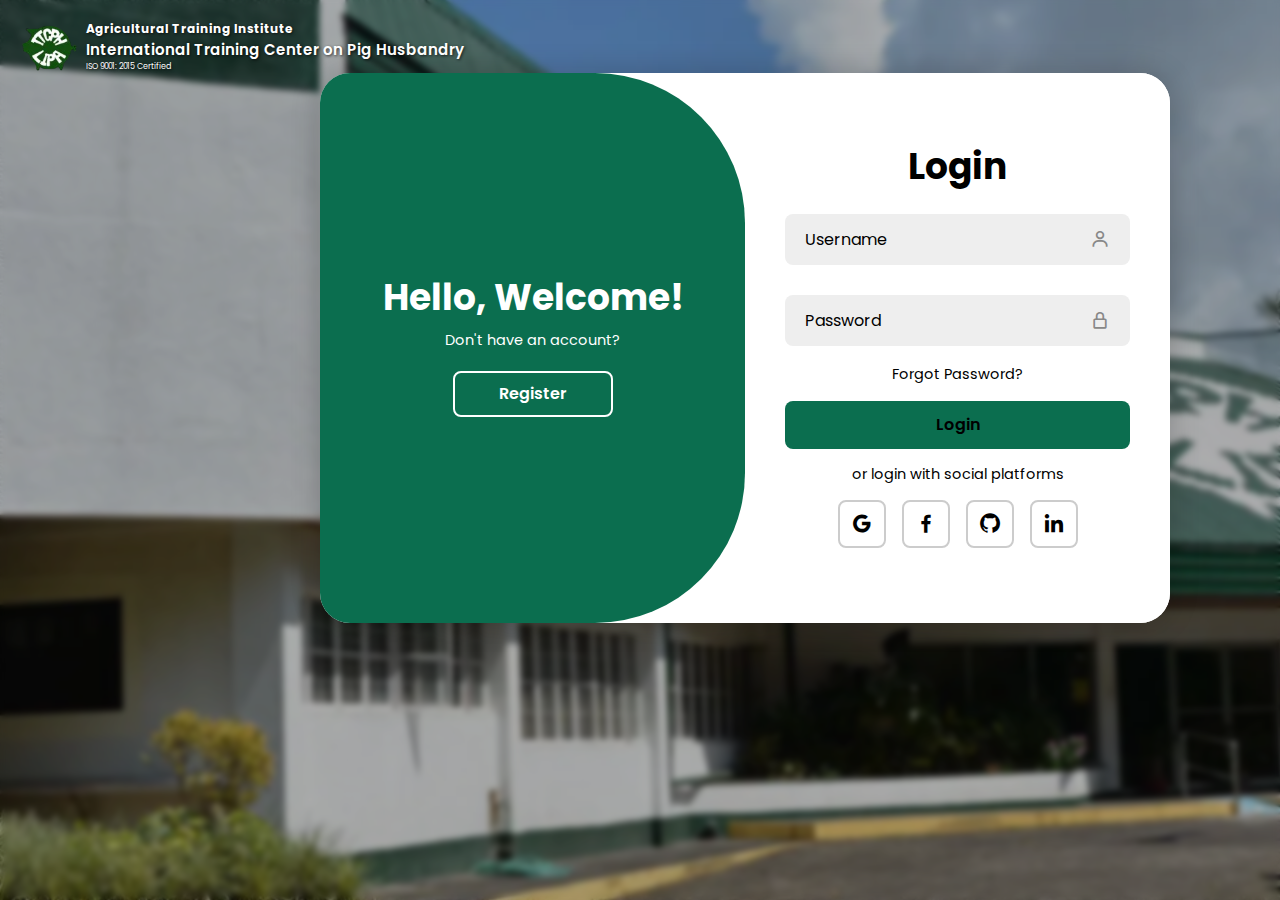
<file: Final_Project_Javier&Rebacca/myproject/index.html>
<!DOCTYPE html>
<html lang="en">
<head>
    <meta charset="UTF-8">
    <meta http-equiv="X-UA-Compatible" content="IE=edge">
    <meta name="viewport" content="width=device-width, initial-scale=1.0">
    <title>Login & Sign Up</title>
    <link rel="stylesheet" href="https://unpkg.com/boxicons@2.1.4/css/boxicons.min.css">
    <link rel="stylesheet" href="style.css">
</head>

<body>
<div class="header">
    <img src="photos/logo.png" alt="ATI Logo" class="logo">
    <div class="logo-text">
        <h2>Agricultural Training Institute</h2>
        <p>International Training Center on Pig Husbandry</p>
        <small>ISO 9001: 2015 Certified</small>


    <div class="container">
        <div class="form-box login">
            <form action="login.php" method="POST">
                <h1>Login</h1>
            <div class="input-box">
                <input type="text" name="username" placeholder="Username" required>
                <i class='bx bx-user'></i>
            </div>
            <div class="input-box">
                <input type="password" name="password" placeholder="Password" required>
                <i class='bx bx-lock-alt'></i>
            </div>
            <div class="forgot-link">
            <a href="forgot_password.html">Forgot Password?</a>
            </div>
            <button type="submit" class="btn">Login</button>
            <p>or login with social platforms</p>
            <div class="social-icons">
            <a href="https://accounts.google.com/" target="_blank"><i class="bx bxl-google"></i></a>
            <a href="https://www.facebook.com/login/" target="_blank"><i class="bx bxl-facebook"></i></a>
            <a href="https://github.com/login" target="_blank"><i class="bx bxl-github"></i></a>
            <a href="https://www.linkedin.com/login" target="_blank"><i class="bx bxl-linkedin"></i></a>
            </div>
            </form>
        </div>

        <div class="form-box register">
            <form action="register.php" method="POST">
                <h1>Registration</h1>
            <div class="input-box">
                <input type="username" name="username" placeholder="Username" required>
                <i class='bx bx-user'></i>
            </div>
            <div class="input-box">
                <input type="email" name="email" placeholder="Email" required>
                <i class='bx bx-envelope'></i>
            </div>
            <div class="input-box">
                <input type="password" name="password" placeholder="Password" required>
                <i class='bx bx-lock-alt'></i>
            </div>
            <button type="submit" class="btn">Register</button>
            <p>or login with social platforms</p>
        <div class="social-icons">
            <a href="https://accounts.google.com/" target="_blank"><i class="bx bxl-google"></i></a>
            <a href="https://www.facebook.com/login/" target="_blank"><i class="bx bxl-facebook"></i></a>
            <a href="https://github.com/login" target="_blank"><i class="bx bxl-github"></i></a>
            <a href="https://www.linkedin.com/login" target="_blank"><i class="bx bxl-linkedin"></i></a>
        </div>
            </form>
        </div>

        <div class="toggle-box">
            <div class="toggle-panel toggle-left">
                <h1>Hello, Welcome!</h1>
                <p>Don't have an account?</p>
                <button class="btn register-btn">Register</button>
            </div>
            <div class="toggle-panel toggle-right">
                <h1>Welcome Back!</h1>
                <p>Already have an account?</p>
                <button class="btn login-btn">Login</button>
            </div>
        </div>
    </div>

    <script src="script.js"></script>
</body>
</html>
</file>
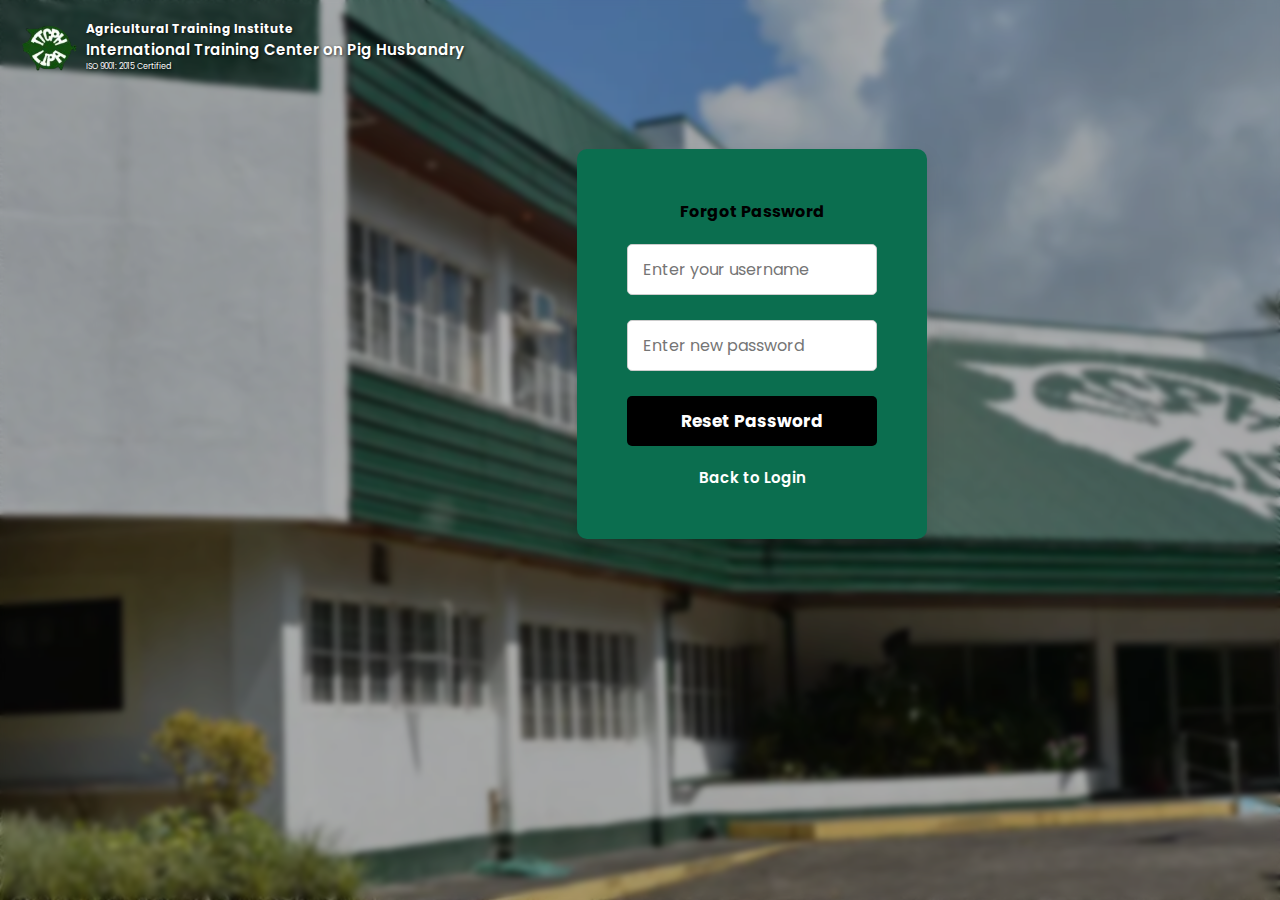
<file: Final_Project_Javier&Rebacca/myproject/forgot_password.html>
<!DOCTYPE html>
<html lang="en">
<head>
    <meta charset="UTF-8">
    <title>Forgot Password</title>
    <link rel="stylesheet" href="pass.css">
</head>
<body>

    <div class="header">
    <img src="photos/logo.png" alt="ATI Logo" class="logo">
    <div class="logo-text">
        <h2>Agricultural Training Institute</h2>
        <p>International Training Center on Pig Husbandry</p>
        <small>ISO 9001: 2015 Certified</small>
        
    <div class="container">
        <form action="forgot_password.php" method="POST">
            <h2>Forgot Password</h2>
            <div class="input-box">
                <input type="text" name="username" placeholder="Enter your username" required>
                <i class='bx bx-user'></i>
            </div>
            <div class="input-box">
                <input type="password" name="new_password" placeholder="Enter new password" required>
                <i class='bx bx-lock-alt'></i>
            </div>
            <button type="submit" class="btn">Reset Password</button>
            <p><a href="index.html">Back to Login</a></p>
        </form>
    </div>
</body>
</html>
</file>
<file: Final_Project_Javier&Rebacca/myproject/style.css>
@import url('https://fonts.googleapis.com/css2?family=Poppins:wght@300;400;500;600;700;800;900&display=swap');

.header {
    position: absolute;
    top: 20px;
    left: 20px;
    display: flex;
    align-items: flex-start;
    gap: 6px;
    z-index: 3;
}

.logo {
    width: 60px;
    height: auto;
}

.logo-text p {
    font-size: 15px;
    color: white;
    margin: 0;
    font-weight: 600;
    text-shadow: 1px 1px 3px rgba(0, 0, 0, 0.7); /* subtle and readable */
}

.logo-text h2 {
    font-size: 12px;
    color: white;
    margin: 0;
    font-weight: bold;
    text-shadow: 1px 1px 3px rgba(0, 0, 0, 0.7); /* subtle and readable */
}


.logo-text small {
    font-size: 8px;
    margin: 0;
    color: white;
    gap: 2px;
    flex-direction: column;
    display: flex;
    text-shadow: 1px 1px 3px rgba(0, 0, 0, 0.7); /* subtle and readable */
}

*{
    margin: 0;
    padding: 0;
    box-sizing: border-box;
    font-family: 'Poppins', sans-serif;
}

body{
    display: block;
    justify-content: center;
    align-items: center;
    min-height: 100vh;
    position: relative;
    background: url(photos/bg.png) no-repeat center center/cover;
    overflow: hidden; /* Ensure no scrollbar appears */
    padding-left: 0%;
}

body::before {
    content: "";
    position: absolute;
    top: 0;
    left: 0;
    height: 100%;
    width: 100%;
    background: inherit;
    filter: blur(3px);
    z-index: -2;
}

body::after {
    content: "";
    position: absolute;
    top: 0;
    left: 0;
    height: 100%;
    width: 100%;
    background: rgba(0, 0, 0, 0.3); /* dark overlay effect */
    z-index: -1;
}

.container{
    position: absolute;
    left: 300px; /* or 0 to flush with edge */
    width: 850px;
    height: 550px;
    background: #fff; /* Make the container slightly transparent */
    border-radius: 30px;
    box-shadow: 0 0 30px rgb(0, 0, 0, .2);
    margin: 20 auto;
    overflow: hidden;
}

.form-box {
    position: absolute;
    right: 0;
    width: 50%;
    height: 100%;
    background: #fff;
    display: flex;
    align-items: center;
    color: #333;
    text-align: center;
    padding: 40px;
    z-index: 1;
    transition: .6s ease-in-out 1.2s, visibility 0s 1s
}

.container.active .form-box {
    right: 50%;
}

.form-box.register{
    visibility: hidden;
}

.container.active .form-box.register {
    visibility: visible;
}

form {
    width: 100%;
}

.container h1 {
    font-size: 36px;
    margin: -10px 0;
}
.input-box {
    position: relative;
    margin: 30px 0;
}

.input-box input {
    width: 100%;
    padding: 13px 50px 13px 20px;
    background: #eee;
    border-radius: 8px;
    border: none;
    outline: none;
    font-size: 16px;
    color: #333;
    font-weight: 500;
}
.input-box input::placeholder {
    color: #888;
    font-weight: 400;
}
.input-box i {
    position: absolute;
    right: 20px;
    top: 50%;
    transform: translateY(-50%);
    font-size: 20px;
    color: #888;
}

.forgot-link {
    margin: -15px 0 15px;
}

.forgot-link a {
    font-size: 14.5px;
    color: #333;
    text-decoration: none;
}

.btn {
    width: 100%;
    height: 48px;
    background: #0B6E4F;
    border-radius: 8px;
    box-shadow: 0 0 10px rgba(0, 0, 0, 1);
    border: none;
    cursor: pointer;
    font-size: 16px;
    color: #fff;
    font-weight: 600;
}

.container p {
    font-size: 14.5px;
    margin: 15px 0;
}

.social-icons {
    display: flex;
    justify-content: center;
}

.social-icons a {
    display: inline-flex;
    padding: 10px;
    border: 2px solid #ccc;
    border-radius: 8px;
    font-size: 24px;
    color: #333;
    text-decoration: none;
    margin: 0 8px;
}
.toggle-box {
    position: absolute;
    width: 100%;
    height: 100%;
}

.toggle-box::before {
    content: '';
    position: absolute;
    left: -250%;
    width: 300%;
    height: 100%;
    background: #0B6E4F;
    border-radius: 150px;
    z-index: 2;
    transition: 1.8s ease-in-out;
}

.container.active .toggle-box::before {
    left: 50%;
}

.toggle-panel {
    position: absolute;
    width: 50%;
    height: 100%;
    color: #fff;
    display: flex;
    flex-direction: column;
    justify-content: center;
    align-items: center;
    z-index: 2;
    transition: .6s ease-in-out;
}

.toggle-panel.toggle-left {
    left: 0;
    transition-delay: 1.2s;
}

.container.active .toggle-panel.toggle-left {
    left: -50%;
    transition-delay: .6s;
}

.toggle-panel.toggle-right {
    right: -50%;
    transition-delay: .6s;
}

.container.active .toggle-panel.toggle-right {
    right: 0;
    transition-delay: 1.2s;
}

.toggle-panel p{
    margin-bottom: 20px;
}

.toggle-panel .btn {
    width: 160px;
    height: 46px;
    background: transparent;
    border: 2px solid #fff;
    box-shadow: none;
}

@media screen and (max-width: 650px) {
    .container {
        height: calc(100vh - 40px);
    }

    .form-box {
        bottom: 0;
        width: 100%;
        height: 70%;
    }
    .container.active .form-box {
        right: 0;
        bottom: 30%;
    }
    .toggle-box::before {
        left: 0;
        top: -270%;
        width: 100%;
        height: 300%;
        border-radius: 20vw;
    }
    .container.active .toggle-box::before {
        left: 0;
        top: 70%;
    }

    .toggle-panel {
        width: 100%;
        height: 30%;
    }
    .toggle-panel.toggle-left {
        top: 0;
    }
    .container.active .toggle-panel.toggle-left {
        left: 0;
        top: -30%;
    }

    .toggle-panel.toggle-right {
        right: 0;
        bottom: -30%;
    }
    .container.active .toggle-panel.toggle-right {
        bottom: 0;
    }
}

@media screen and (max-width: 400px) {
    .form-box {
        padding: 20px;
    }
    .toggle-panel h1 {
        font-size: 30px;
    }
}

.form-box {
    color: #000; /* Text color to black */
    text-shadow: none !important; /* Remove any text shadow */
}

.form-box h1,
.form-box p,
.form-box input::placeholder,
.form-box a,
.form-box .btn {
    color: #000 !important; /* Force black text where needed */
    text-shadow: none !important;
}

.btn {
    box-shadow: none /* <-- This creates the blur/glow */
}

.toggle-panel p {
    text-shadow: none !important;
    color: #fff;
    font-weight: normal !important;
}

.form-box p {
    font-weight: normal !important;
}
</file>
<file: Final_Project_Javier&Rebacca/myproject/pass.css>
@import url('https://fonts.googleapis.com/css2?family=Poppins:wght@300;400;500;600;700;800;900&display=swap');

.header {
    position: absolute;
    top: 20px;
    left: 20px;
    display: flex;
    align-items: flex-start;
    gap: 6px;
    z-index: 3;
}

.logo {
    width: 60px;
    height: auto;
}

.logo-text p {
    font-size: 15px;
    color: white;
    margin: 0;
    font-weight: 600;
    text-shadow: 1px 1px 3px rgba(0, 0, 0, 0.7); /* subtle and readable */
}

.logo-text h2 {
    font-size: 12px;
    color: white;
    margin: 0;
    font-weight: bold;
    text-shadow: 1px 1px 3px rgba(0, 0, 0, 0.7); /* subtle and readable */
}


.logo-text small {
    font-size: 8px;
    margin: 0;
    color: white;
    gap: 2px;
    flex-direction: column;
    display: flex;
    text-shadow: 1px 1px 3px rgba(0, 0, 0, 0.7); /* subtle and readable */
}

*{
    margin: 0;
    padding: 0;
    box-sizing: border-box;
    font-family: 'Poppins', sans-serif;
}
body{
    display: flex;
    justify-content: center;
    align-items: center;
    height: 100vh;
    margin: 0;
    position: relative;
    background: url(photos/bg.png) no-repeat center center/cover;
    overflow: hidden; /* Ensure no scrollbar appears */
    padding-left: 0%;
}

.container {
    background: #0B6E4F;
    padding: 50px 50px;
    border-radius: 10px;
    box-shadow: 0 8px 20px rgba(0,0,0,0.1);
    width: 350px;
    text-align: center;
    position: relative;
    margin-top: 20%;
    margin-left: 130%;
}

.container h2 {
    margin-bottom: 20px;
    color: black;
    font-weight: 700;
    text-shadow: none;
    font-size: medium;
}

.input-box {
    position: relative;
    margin-bottom: 25px;
}

.input-box input {
    width: 100%;
    padding: 12px 40px 12px 15px;
    border: 1.8px solid #ccc;
    border-radius: 5px;
    font-size: 16px;
    outline: none;
    transition: border-color 0.3s ease;
}

.input-box input:focus {
    border-color: #4caf50;
}

.input-box i {
    position: absolute;
    right: 15px;
    top: 50%;
    transform: translateY(-50%);
    color: #888;
    font-size: 18px;
}

.btn {
    width: 100%;
    padding: 12px;
    border: none;
    border-radius: 5px;
    background-color: black;
    color: white   ;
    font-weight: 700;
    font-size: 17px;
    cursor: pointer;
    transition: background-color 0.3s ease;
    text-shadow: none;
}

.btn:hover {
    background-color: #45a045;
}

.container p {
    margin-top: 20px;
}

.container p a {
    text-decoration: none;
    color: white;
    font-weight: 600;
    text-shadow: none;
}

.container p a:hover {
    text-decoration: underline;
}

body::before {
    content: "";
    position: absolute;
    top: 0;
    left: 0;
    height: 100%;
    width: 100%;
    background: inherit;
    filter: blur(3px);
    z-index: -2;
}

body::after {
    content: "";
    position: absolute;
    top: 0;
    left: 0;
    height: 100%;
    width: 100%;
    background: rgba(0, 0, 0, 0.3); /* dark overlay effect */
    z-index: -1;
}

.form-box h1,
.form-box p,
.form-box input::placeholder,
.form-box a,
.form-box .btn {
    color: #000 !important; /* Force black text where needed */
    text-shadow: none !important;
}

.btn {
    box-shadow: none /* <-- This creates the blur/glow */
}

.toggle-panel p {
    text-shadow: none !important;
    color: black;
    font-weight: normal !important;
}

.form-box p {
    font-weight: normal !important;
}
</file>
